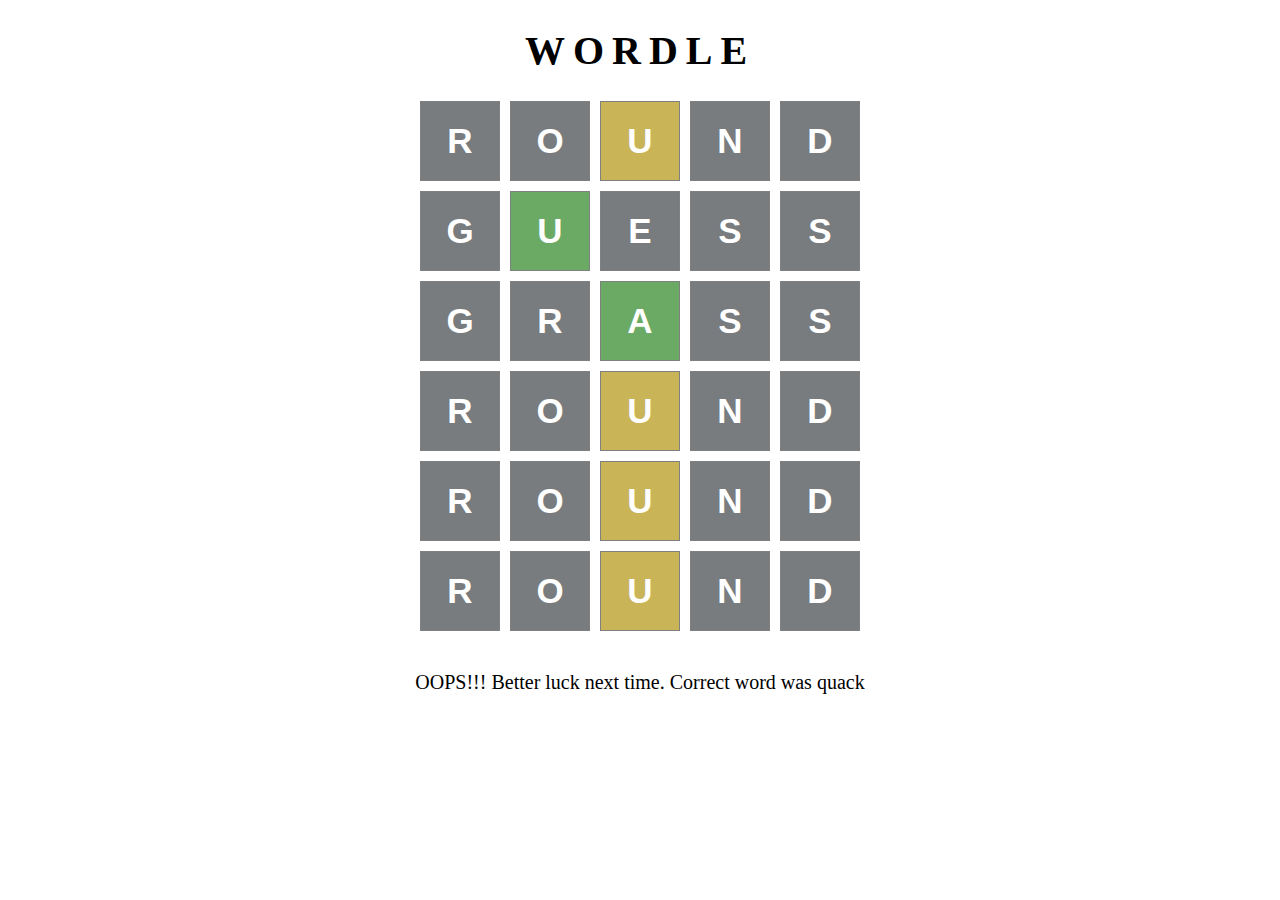
<file: index.html>
<html>

<head>
  <title>Wordle</title>
  <link rel="stylesheet" href="resources/style.css">
</head>

<body>
  <div class="page-wrapper">
    <h1>WORDLE</h1>
    <div class="wordle-box">
      <div class="word"><div class="absent">r</div><div class="absent">o</div><div class="present">u</div><div class="absent">n</div><div class="absent">d</div></div><div class="word"><div class="absent">g</div><div class="correct">u</div><div class="absent">e</div><div class="absent">s</div><div class="absent">s</div></div><div class="word"><div class="absent">g</div><div class="absent">r</div><div class="correct">a</div><div class="absent">s</div><div class="absent">s</div></div><div class="word"><div class="absent">r</div><div class="absent">o</div><div class="present">u</div><div class="absent">n</div><div class="absent">d</div></div><div class="word"><div class="absent">r</div><div class="absent">o</div><div class="present">u</div><div class="absent">n</div><div class="absent">d</div></div><div class="word"><div class="absent">r</div><div class="absent">o</div><div class="present">u</div><div class="absent">n</div><div class="absent">d</div></div>
    </div>
    <div class="message">OOPS!!! Better luck next time. Correct word was quack</div>
  </div>
</body>

</html>
</file>
<file: resources/style.css>
* {
  box-sizing: border-box;
}

body {
  width: 960px;
  margin: 0 auto;
}

.page-wrapper {
  display: flex;
  flex-direction: column;
  align-items: center;
}

.wordle-box {
  width: 600px;
  height: 550px;
  display: flex;
  flex-direction: column;
  row-gap: 10px;
  align-items: center;
}

.page-wrapper h1 {
  letter-spacing: 0.2em;
  font-size: 40px;
}

.word {
  display: flex;
  flex-direction: row;
  column-gap: 10px;
}

.word div {
  height: 80px;
  width: 80px;
  font-size: 35px;
  color: white;
  border: 1px solid grey;
  text-transform: uppercase;
  font-family: -apple-system, BlinkMacSystemFont, 'Segoe UI', Roboto, Oxygen, Ubuntu, Cantarell, 'Open Sans', 'Helvetica Neue', sans-serif;
  font-weight: 600;
  display: flex;
  justify-content: center;
  align-items: center;
}

.word .present {
  background-color: #c9b458;
}

.word .correct {
  background-color: #6aaa64;
}

.word .absent {
  background-color: #787c7e;
}

.page-wrapper .message {
  margin-top: 20px;
  font-size: 20px;
}
</file>
